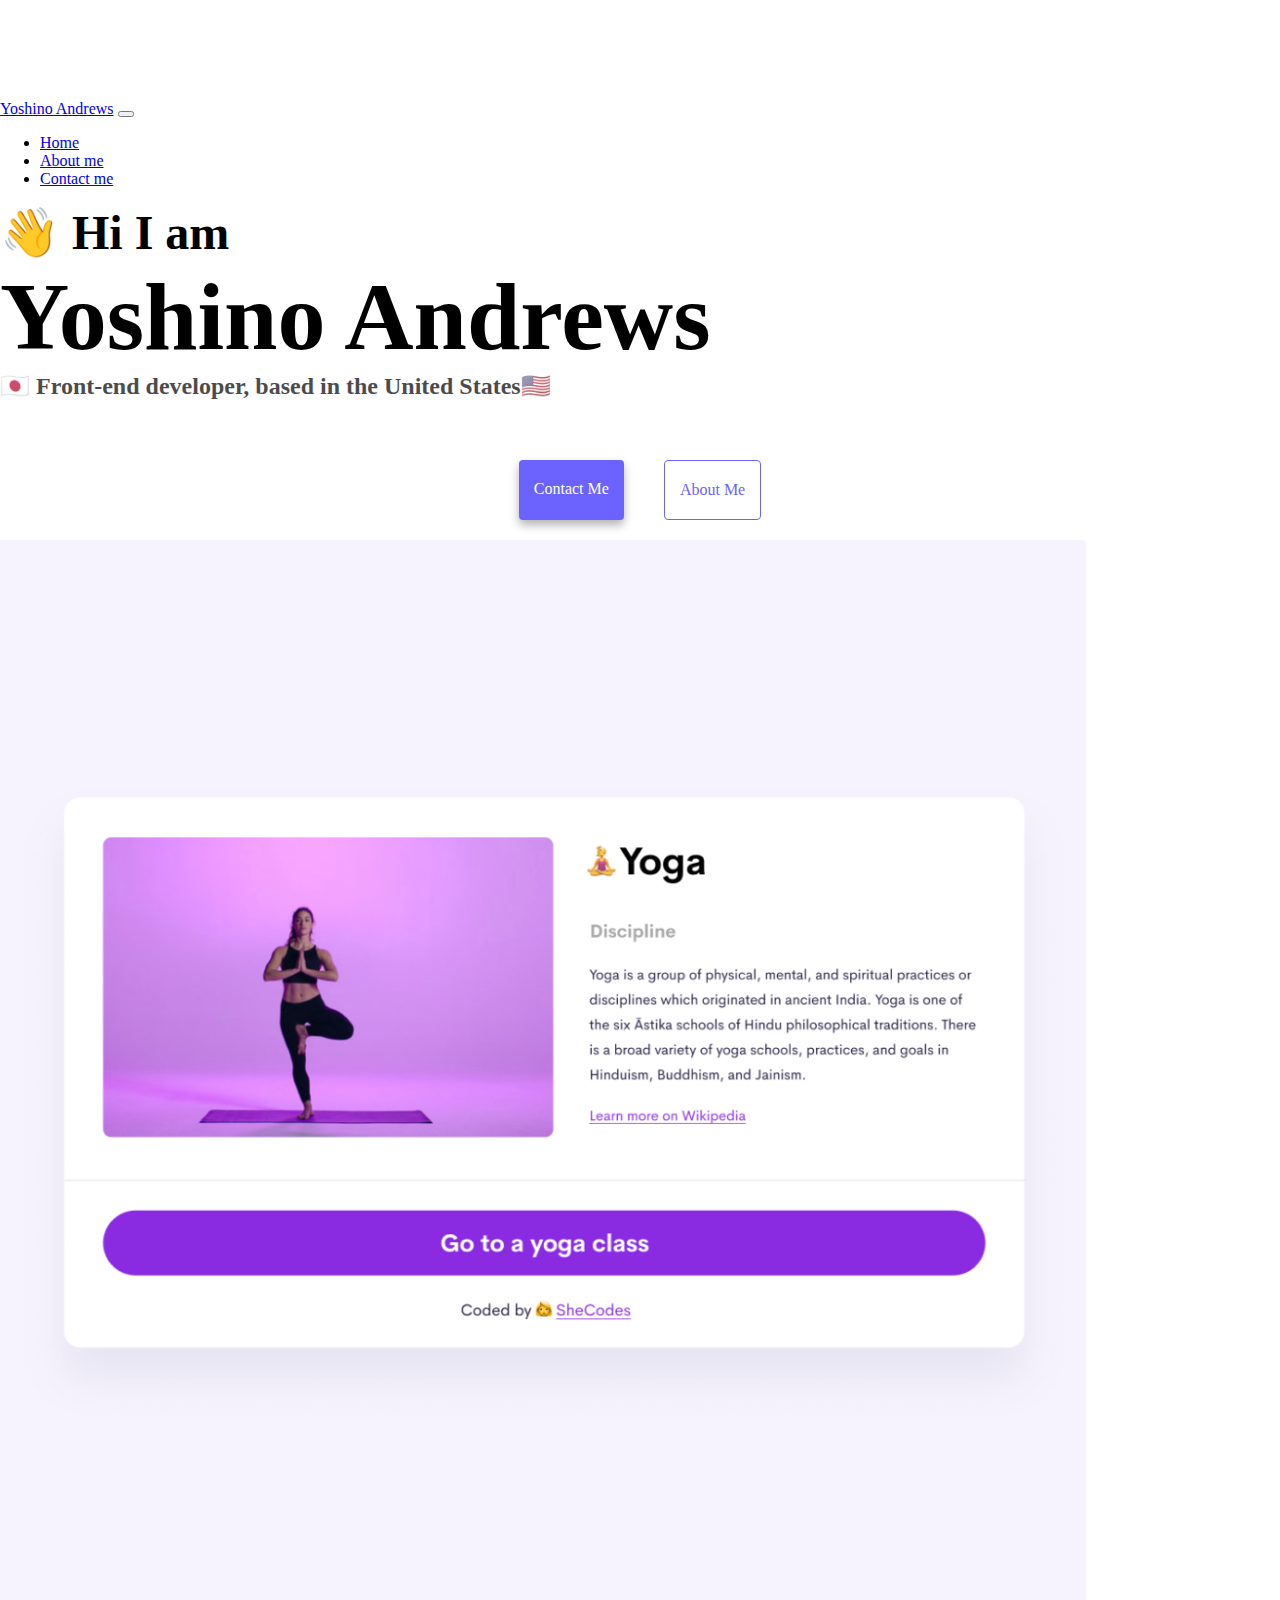
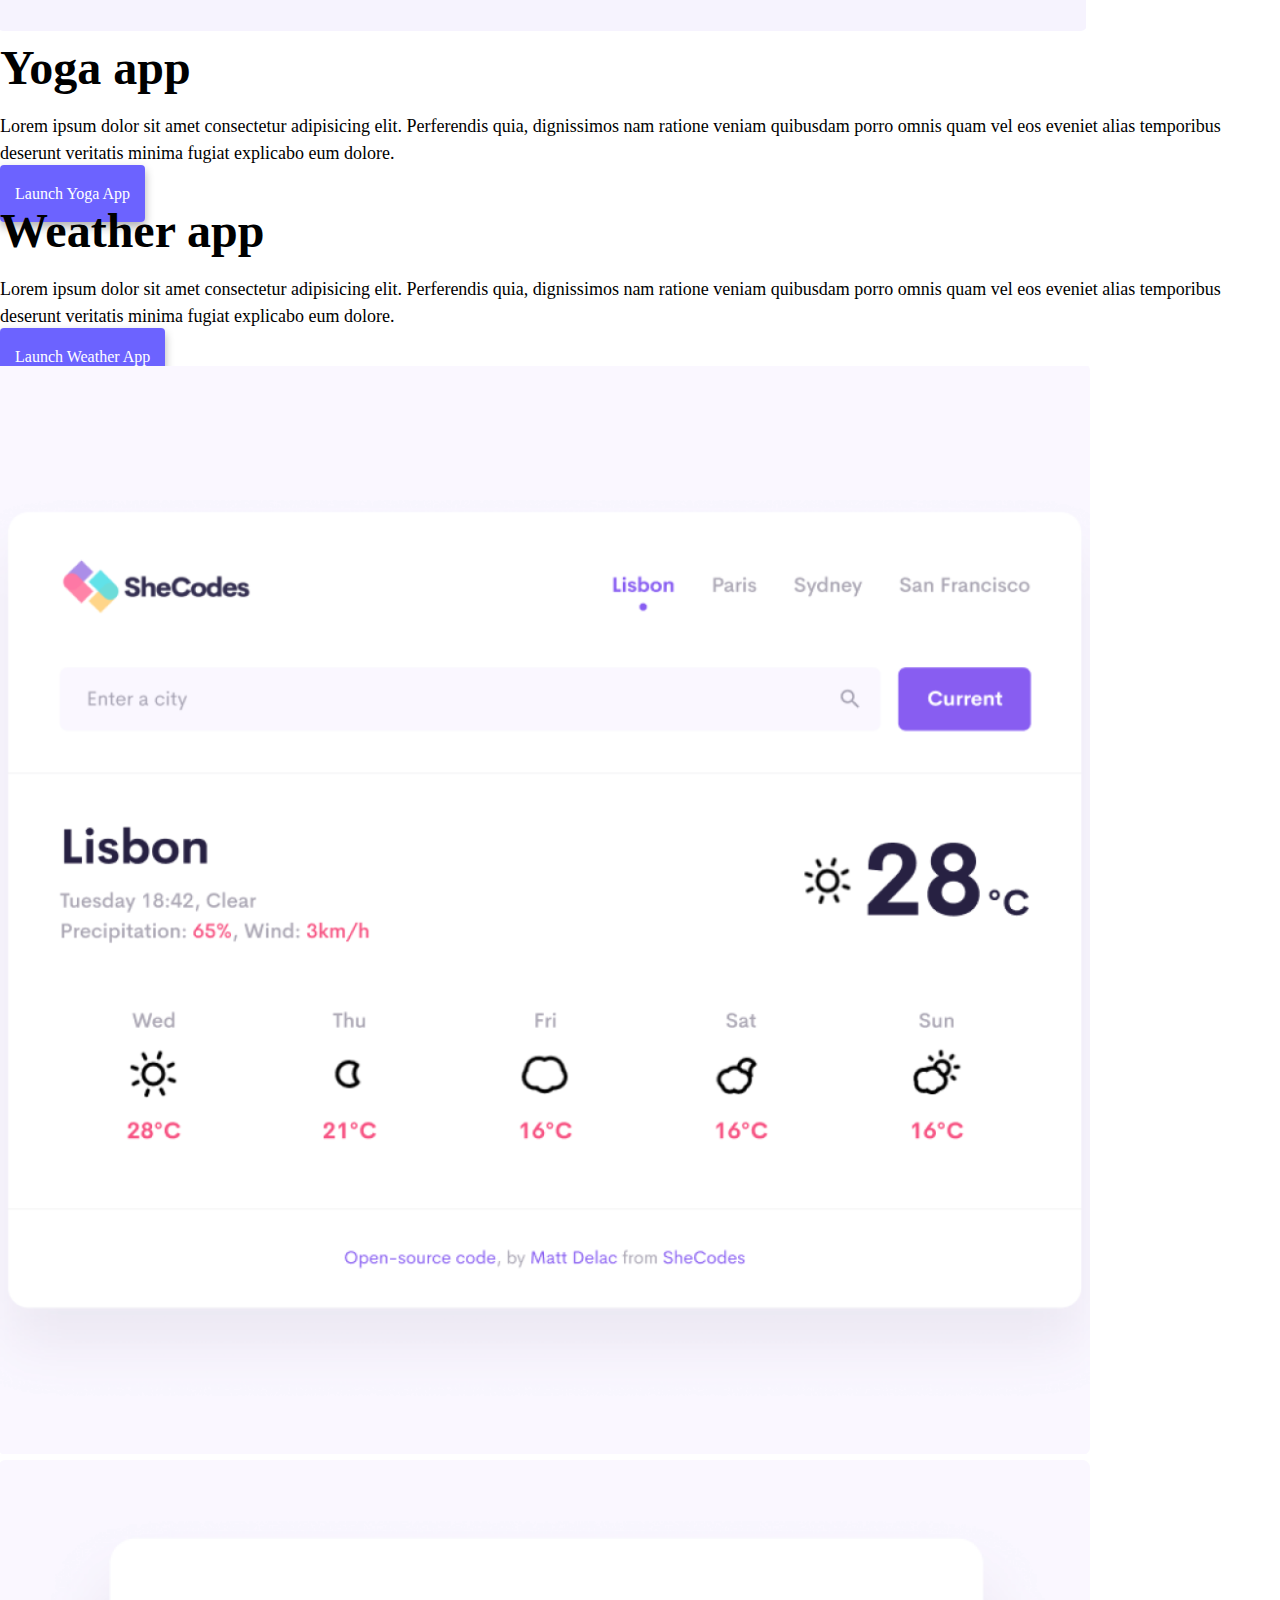
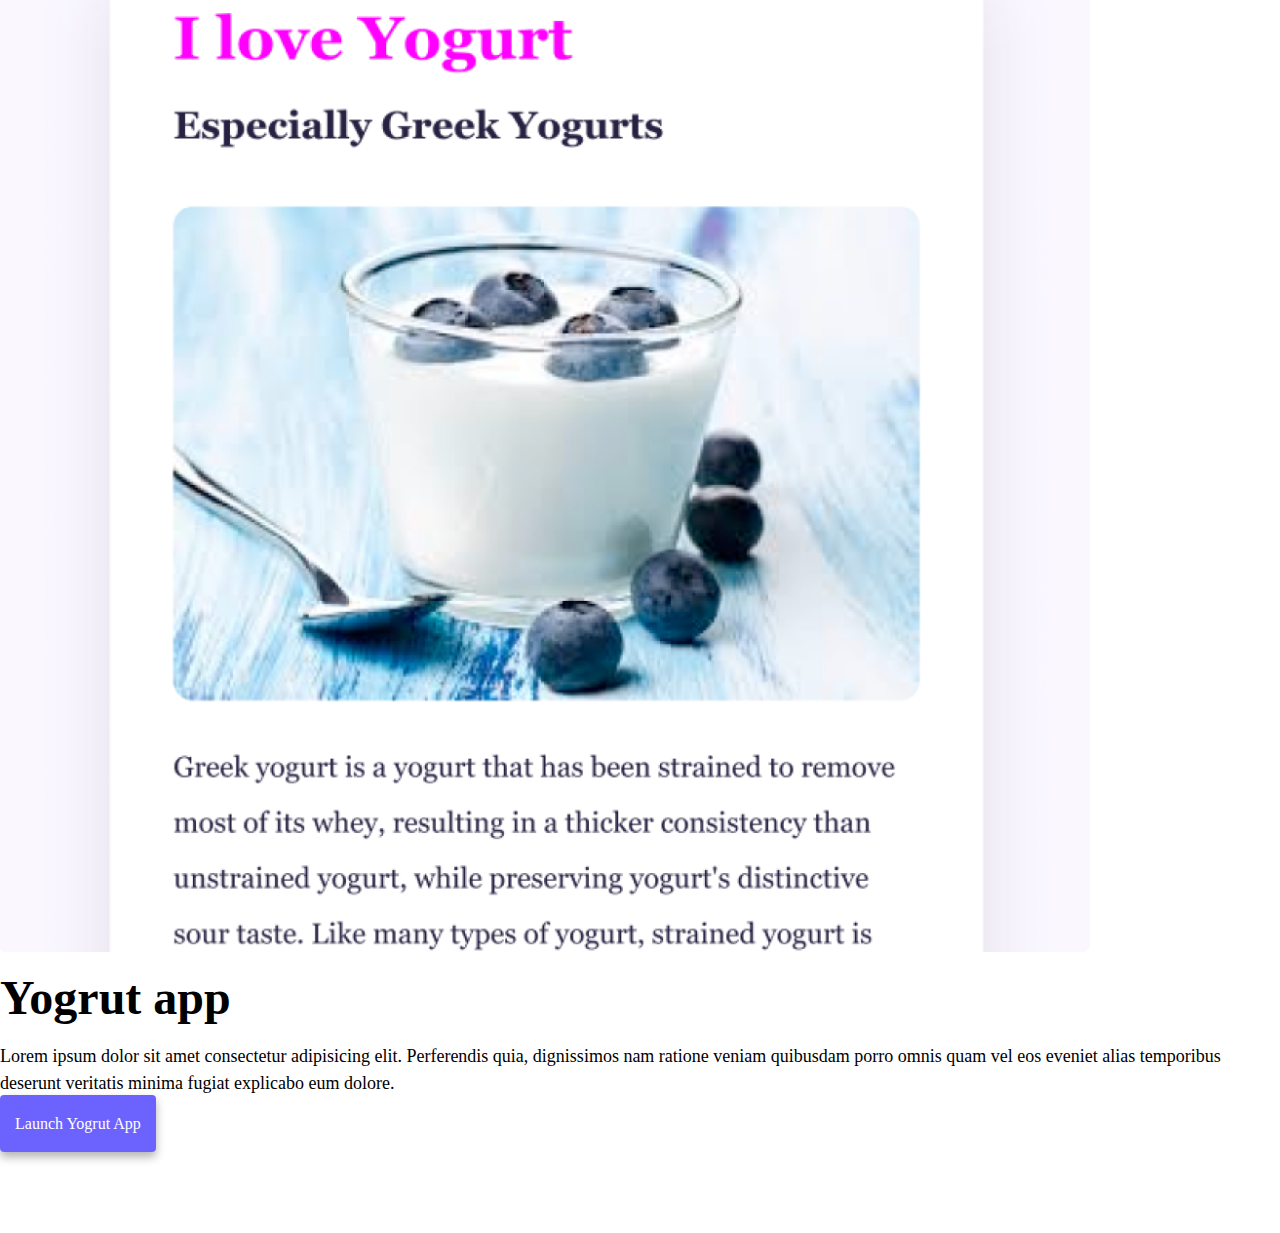
<file: index.html>
<!DOCTYPE html>
<html lang="en">

<head>
    <meta charset="UTF-8" />
    <meta name="viewport" content="width=device-width, initial-scale=1.0" />
    <meta name="description"
        content="Yoshino Andrews is a front-end developer from Japan and based in the United States. Check out her projects and contact her for the job inquiries" />
    <link href="https://cdn.jsdelivr.net/npm/bootstrap@5.3.2/dist/css/bootstrap.min.css" rel="stylesheet"
        integrity="sha384-T3c6CoIi6uLrA9TneNEoa7RxnatzjcDSCmG1MXxSR1GAsXEV/Dwwykc2MPK8M2HN" crossorigin="anonymous" />
    <script src="https://cdn.jsdelivr.net/npm/bootstrap@5.3.2/dist/js/bootstrap.bundle.min.js"
        integrity="sha384-C6RzsynM9kWDrMNeT87bh95OGNyZPhcTNXj1NW7RuBCsyN/o0jlpcV8Qyq46cDfL"
        crossorigin="anonymous"></script>
    <link rel="stylesheet" href="/css/style.css" />
    <title>Front-End Developer - Yoshino Andrews</title>
</head>

<body>
    <nav class="navbar navbar-expand-lg navbar-light bg-light fixed-top">
        <div class="container">
            <a class="navbar-brand" href="/" title="Home">Yoshino Andrews</a>
            <button class="navbar-toggler" type="button" data-bs-toggle="collapse" data-bs-target="#navbarNav"
                aria-controls="navbarNav" aria-expanded="false" aria-label="Toggle navigation">
                <span class="navbar-toggler-icon"></span>
            </button>
            <div class="collapse navbar-collapse" id="navbarNav">
                <ul class="navbar-nav">
                    <li class="nav-item">
                        <a class="nav-link active" aria-current="page" href="/" title="Home">Home</a>
                    </li>
                    <li class="nav-item">
                        <a class="nav-link" href="/about.html" title="About Yoshino Andrews">About me</a>
                    </li>
                    <li class="nav-item">
                        <a class="nav-link" href="/about.html#contact" title="Contact Yoshino Andrews">Contact me</a>
                    </li>
                </ul>
            </div>
        </div>
    </nav>

    <h2 class="text-center">👋 Hi I am</h2>
    <h1 class="text-center">Yoshino Andrews</h1>
    <h3 class="text-center">
        🇯🇵 Front-end developer, based in the United States🇺🇸
    </h3>

    <div class="navigation-links mb-5">
        <a href="/about.html#contact" class="primary-link" title="Contact Yoshino Andrews">Contact me</a>
        <a href="/about.html" class="secondary-link" title="About Yoshino Andrews">About me</a>
    </div>

    <div class="container">
        <div class="row">
            <div class="col-sm-6">
                <img src="/images/yoga.png" alt="yoga picture" class="img-fluid rounded d-none d-sm-block" />
            </div>

            <div class="col-sm-6">
                <h2 class="mb-3">Yoga app</h2>
                <p>
                    Lorem ipsum dolor sit amet consectetur adipisicing elit. Perferendis
                    quia, dignissimos nam ratione veniam quibusdam porro omnis quam vel
                    eos eveniet alias temporibus deserunt veritatis minima fugiat
                    explicabo eum dolore.
                </p>
                <div class="mt-5">
                    <a href="#" class="primary-link project-link" title="Yoga App">Launch Yoga App</a>
                </div>
            </div>
        </div>

        <div class="row mt-5">
            <div class="col-sm-6">
                <h2 class="mb-3">Weather app</h2>
                <p>
                    Lorem ipsum dolor sit amet consectetur adipisicing elit. Perferendis
                    quia, dignissimos nam ratione veniam quibusdam porro omnis quam vel
                    eos eveniet alias temporibus deserunt veritatis minima fugiat
                    explicabo eum dolore.
                </p>
                <div class="mt-5">
                    <a href="#" class="primary-link project-link" title="Weather App">Launch Weather App</a>
                </div>
            </div>

            <div class="col-sm-6">
                <img src="/images/weather.png" alt="weather app picture" class="img-fluid rounded d-none d-sm-block" />
            </div>
        </div>

        <div class="row mt-5">
            <div class="col-sm-6">
                <img src="/images/yogurt.png" alt="yogurt picture" class="img-fluid rounded d-none d-sm-block" />
            </div>

            <div class="col-sm-6">
                <h2 class="mb-3">Yogrut app</h2>
                <p>
                    Lorem ipsum dolor sit amet consectetur adipisicing elit. Perferendis
                    quia, dignissimos nam ratione veniam quibusdam porro omnis quam vel
                    eos eveniet alias temporibus deserunt veritatis minima fugiat
                    explicabo eum dolore.
                </p>
                <div class="mt-5">
                    <a href="#" class="primary-link project-link" title="Yogrut App">Launch Yogrut App</a>
                </div>
            </div>
        </div>
    </div>
</body>

</html>
</file>
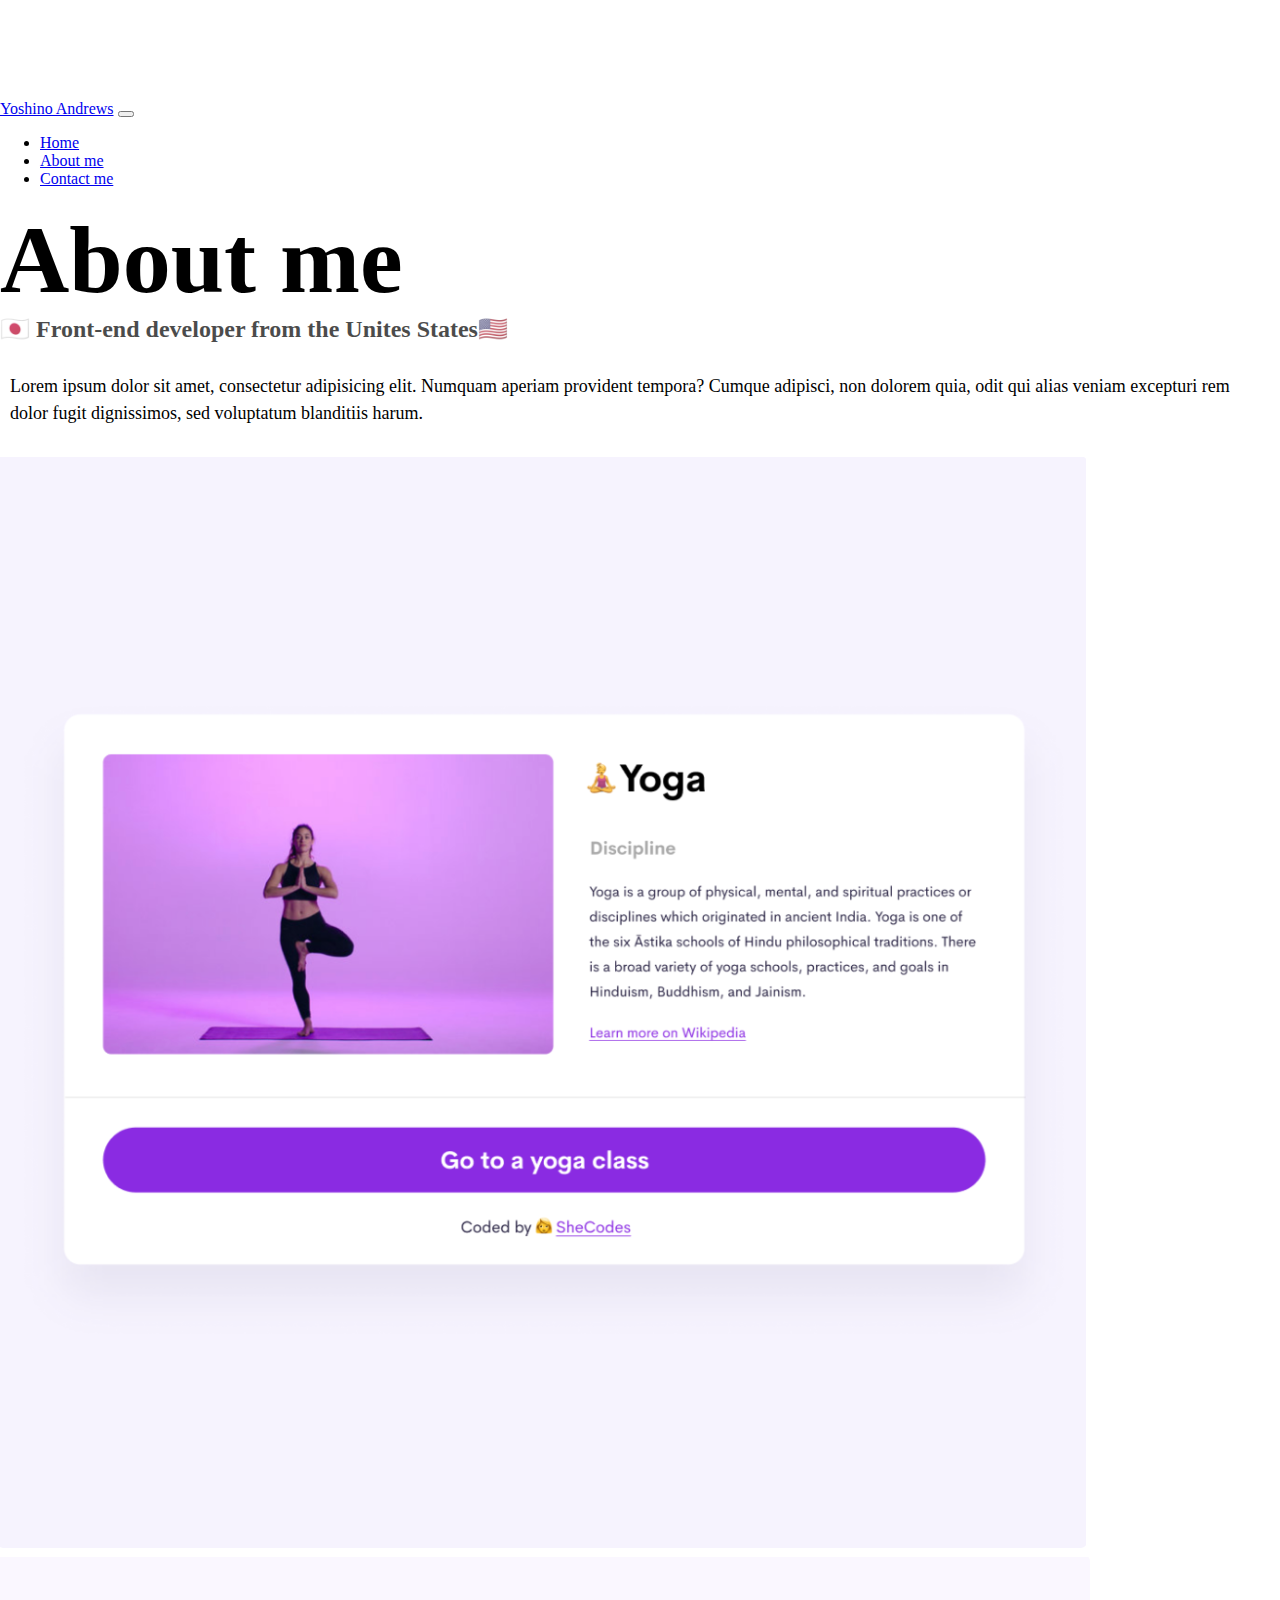
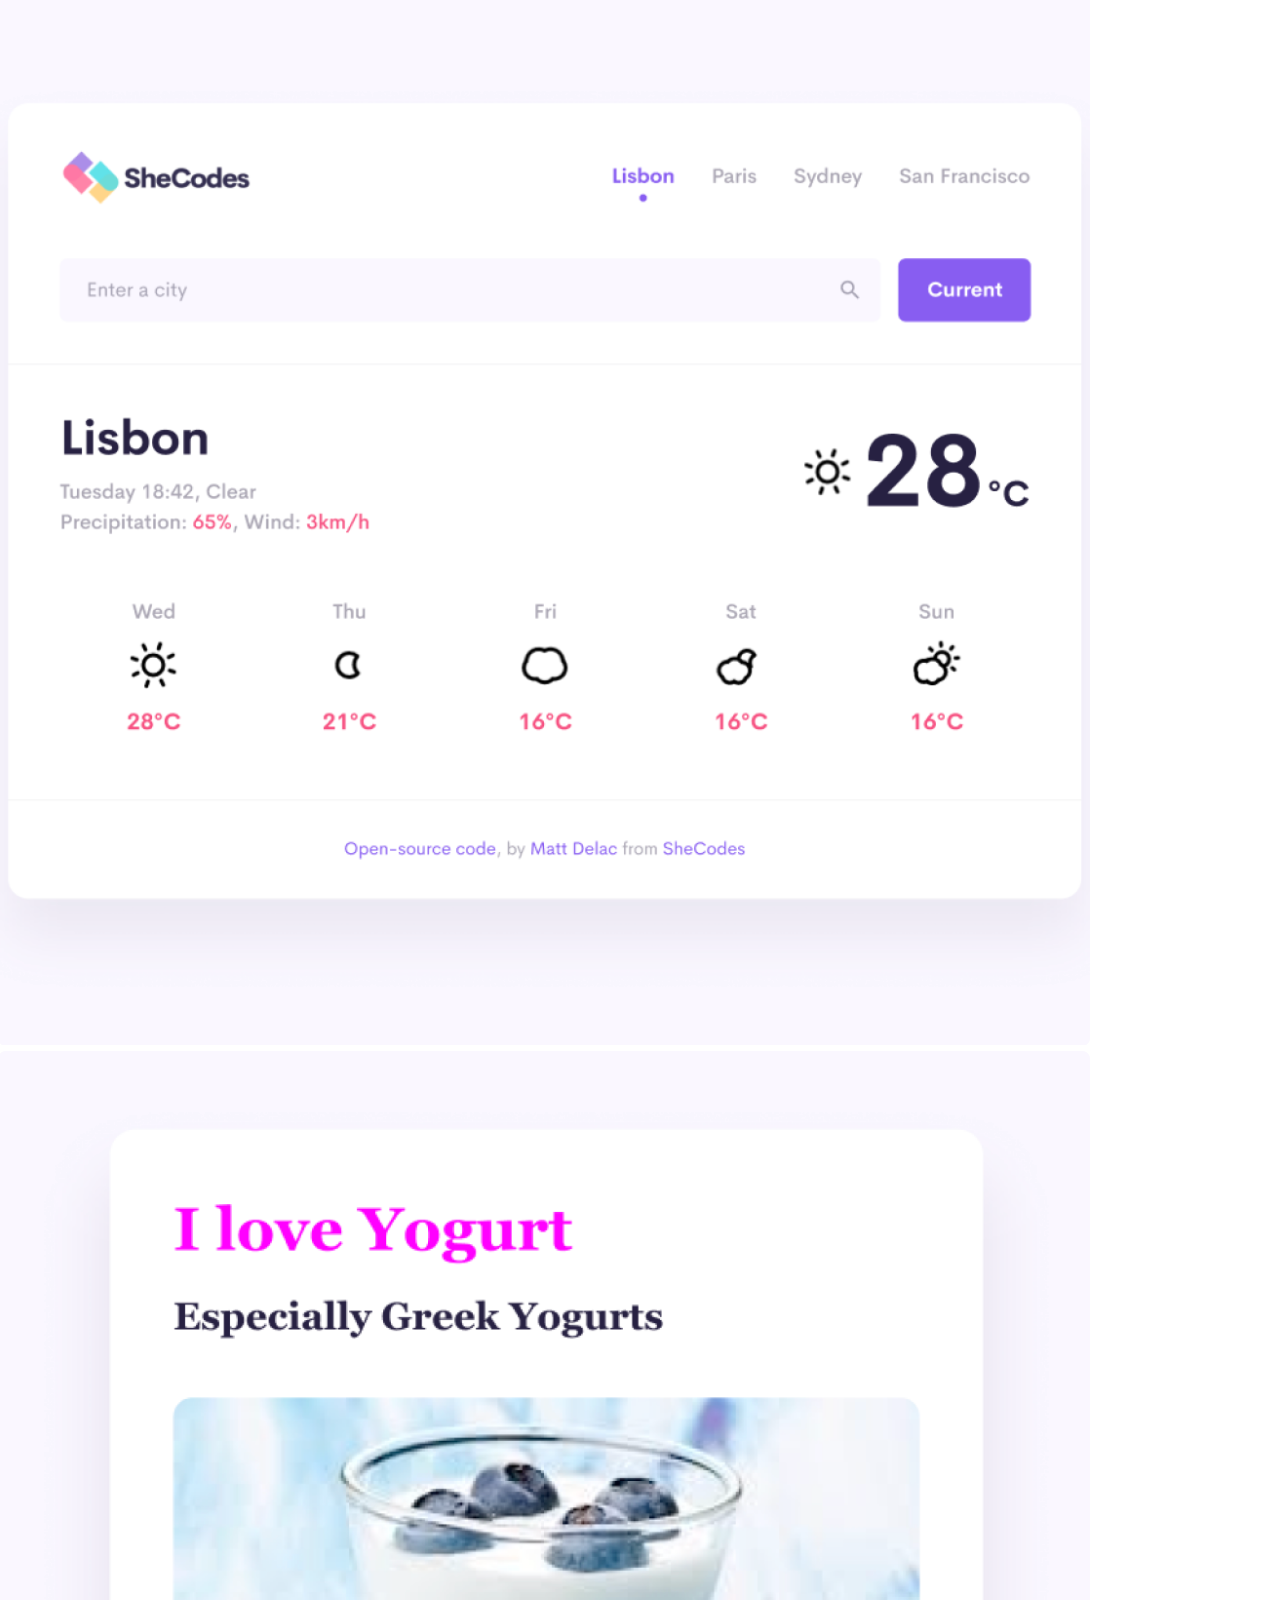
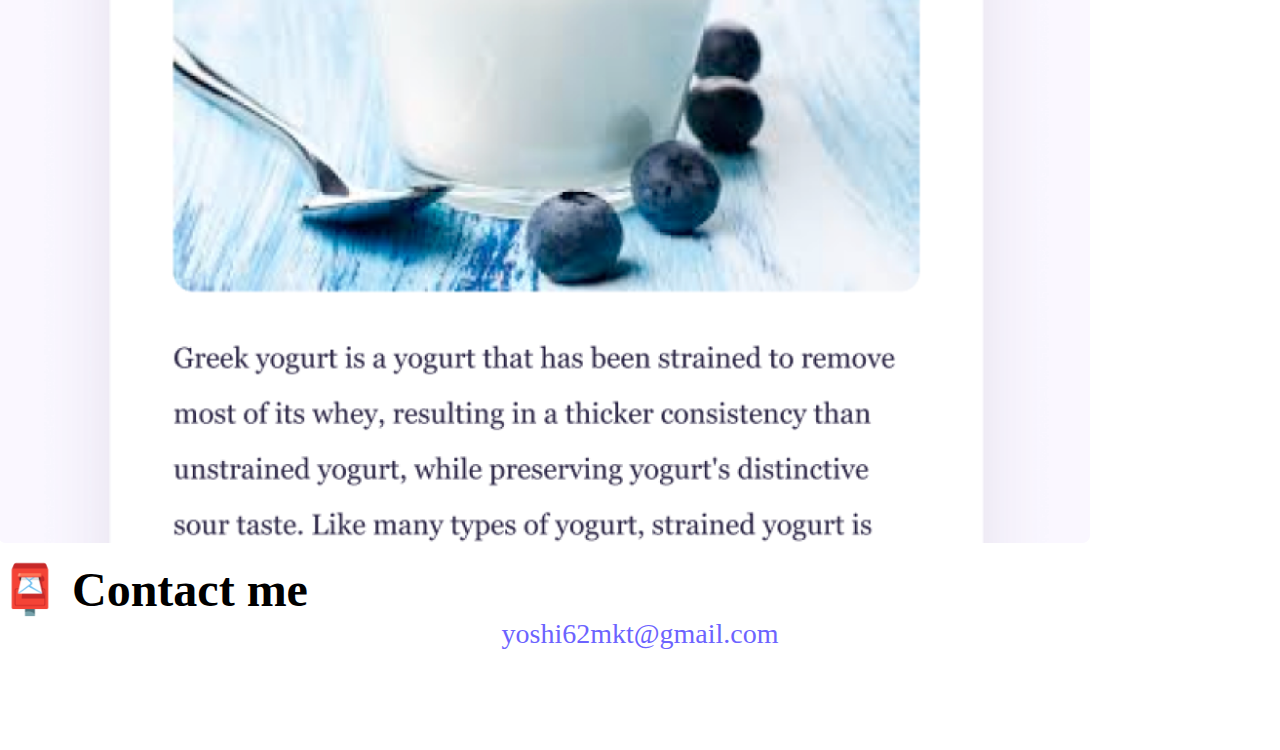
<file: about.html>
<!DOCTYPE html>
<html lang="en">

<head>
    <meta charset="UTF-8" />
    <meta name="viewport" content="width=device-width, initial-scale=1.0" />
    <meta name="description"
        content="More about Yoshino Andrews and contact her for the job inquiries from this page." />

    <link href="https://cdn.jsdelivr.net/npm/bootstrap@5.3.2/dist/css/bootstrap.min.css" rel="stylesheet"
        integrity="sha384-T3c6CoIi6uLrA9TneNEoa7RxnatzjcDSCmG1MXxSR1GAsXEV/Dwwykc2MPK8M2HN" crossorigin="anonymous" />
    <script src="https://cdn.jsdelivr.net/npm/bootstrap@5.3.2/dist/js/bootstrap.bundle.min.js"
        integrity="sha384-C6RzsynM9kWDrMNeT87bh95OGNyZPhcTNXj1NW7RuBCsyN/o0jlpcV8Qyq46cDfL"
        crossorigin="anonymous"></script>
    <link rel="stylesheet" href="/css/style.css" />
    <title>Front-End Developer - About Yoshino Andrews</title>
</head>

<body>
    <nav class="navbar navbar-expand-lg navbar-light bg-light fixed-top">
        <div class="container">
            <a class="navbar-brand" href="/" title="Home">Yoshino Andrews</a>
            <button class="navbar-toggler" type="button" data-bs-toggle="collapse" data-bs-target="#navbarNav"
                aria-controls="navbarNav" aria-expanded="false" aria-label="Toggle navigation">
                <span class="navbar-toggler-icon"></span>
            </button>
            <div class="collapse navbar-collapse" id="navbarNav">
                <ul class="navbar-nav">
                    <li class="nav-item">
                        <a class="nav-link" aria-current="page" href="/">Home</a>
                    </li>
                    <li class="nav-item">
                        <a class="nav-link active" href="/about.html" title="About Yoshino Andrews">About me</a>
                    </li>
                    <li class="nav-item">
                        <a class="nav-link" href="/about.html#contact" title="Contact Yoshino Andrews">Contact me</a>
                    </li>
                </ul>
            </div>
        </div>
    </nav>

    <h1 class="text-center mt-5">About me</h1>
    <h3 class="text-center">🇯🇵 Front-end developer from the Unites States🇺🇸</h3>

    <div class="about-paragraphs text-center">
        <p>
            Lorem ipsum dolor sit amet, consectetur adipisicing elit. Numquam
            aperiam provident tempora? Cumque adipisci, non dolorem quia, odit qui
            alias veniam excepturi rem dolor fugit dignissimos, sed voluptatum
            blanditiis harum.
            <br />
        </p>
    </div>

    <div class="container mb-5">
        <div class="row">
            <div class="col-sm-4">
                <img src="/images/yoga.png" class="img-fluid rounded mb-4 p-2 shadow" alt="yoga picture" />
            </div>

            <div class="col-sm-4">
                <img src="/images/weather.png" class="img-fluid rounded mb-4 p-2 shadow" alt="Weather App picture" />
            </div>

            <div class="col-sm-4">
                <img src="/images/yogurt.png" class="img-fluid rounded mb-4 p-2 shadow" alt="yogurt picture" />
            </div>
        </div>
    </div>

    <div id="contact">
        <h2 class="text-center">📮 Contact me</h2>
        <a href="mailto:yoshi62mkt@gmail.com" class="email-link" title="Contact Yoshino Andrewsƒƒƒƒ by email">
            yoshi62mkt@gmail.com
        </a>
    </div>
</body>

</html>
</file>
<file: css/style.css>
:root {
  --primary-color: #6c63ff;
  --secondary-color: #f5f2fe;
  --box-shadow: 0 5px 10px rgba(0, 0, 0, 0.3);
}

body {
  margin: 100px 0;
}

h1,
h2,
h3 {
  margin: 0;
}

h1 {
  font-size: 96px;
}

h2 {
  font-size: 48px;
}

h3 {
  font-size: 24px;
  opacity: 0.7;
}

p {
  font-size: 18px;
  line-height: 1.5;
}

.navigation-links {
  display: flex;
  margin-top: 40px;
  justify-content: center;
}

.navigation-links a {
  margin: 20px;
}

.primary-link {
  background: var(--primary-color);
  box-shadow: var(--box-shadow);
  color: white;
  text-decoration: none;
  text-transform: capitalize;
  border-radius: 4px;
  padding: 20px 15px;
}

.primary-link:hover {
  color: white;
}

.secondary-link {
  color: var(--primary-color);
  border: 1px solid var(--primary-color);
  text-decoration: none;
  text-transform: capitalize;
  border-radius: 4px;
  padding: 20px 15px;
}

.homepage-link {
  color: var(--primary-color);

  display: block;
}

.about-paragraphs {
  margin: 30px 0;
}

.about-paragraphs p {
  margin: 10px;
}

.email-link {
  display: flex;
  justify-content: center;
  color: var(--primary-color);
  font-size: 28px;
  text-decoration: none;
}

.email-link:hover {
  text-decoration: underline;
}

@media (max-width: 900px) {
  h1 {
    font-size: 38px;
    line-height: 1.5;
  }

  h2 {
    font-size: 32px;
    text-align: center;
  }

  p {
    text-align: center;
  }

  .primary-link {
    text-align: center;
  }

  .secondary-link {
    text-align: center;
  }

  .project-link {
    display: block;
    text-align: center;
    margin: 0 20px;
  }
}
</file>
